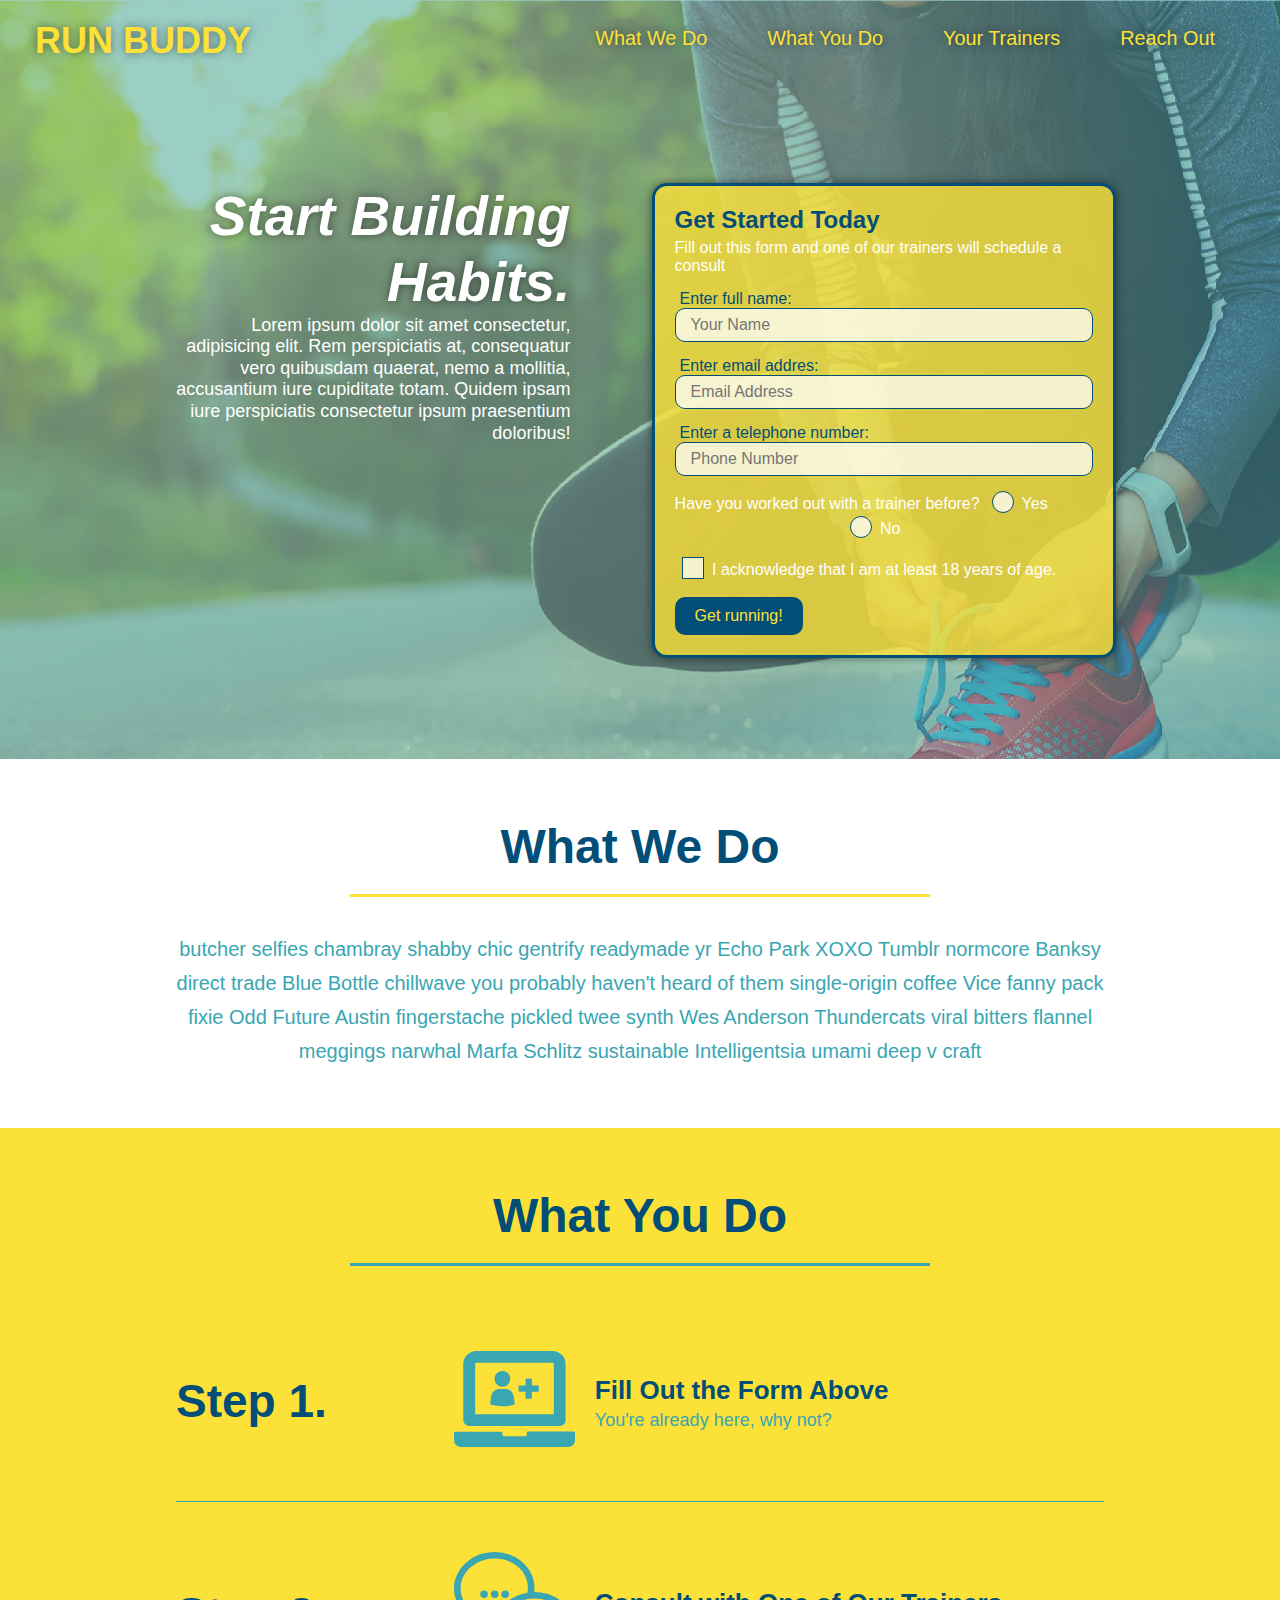
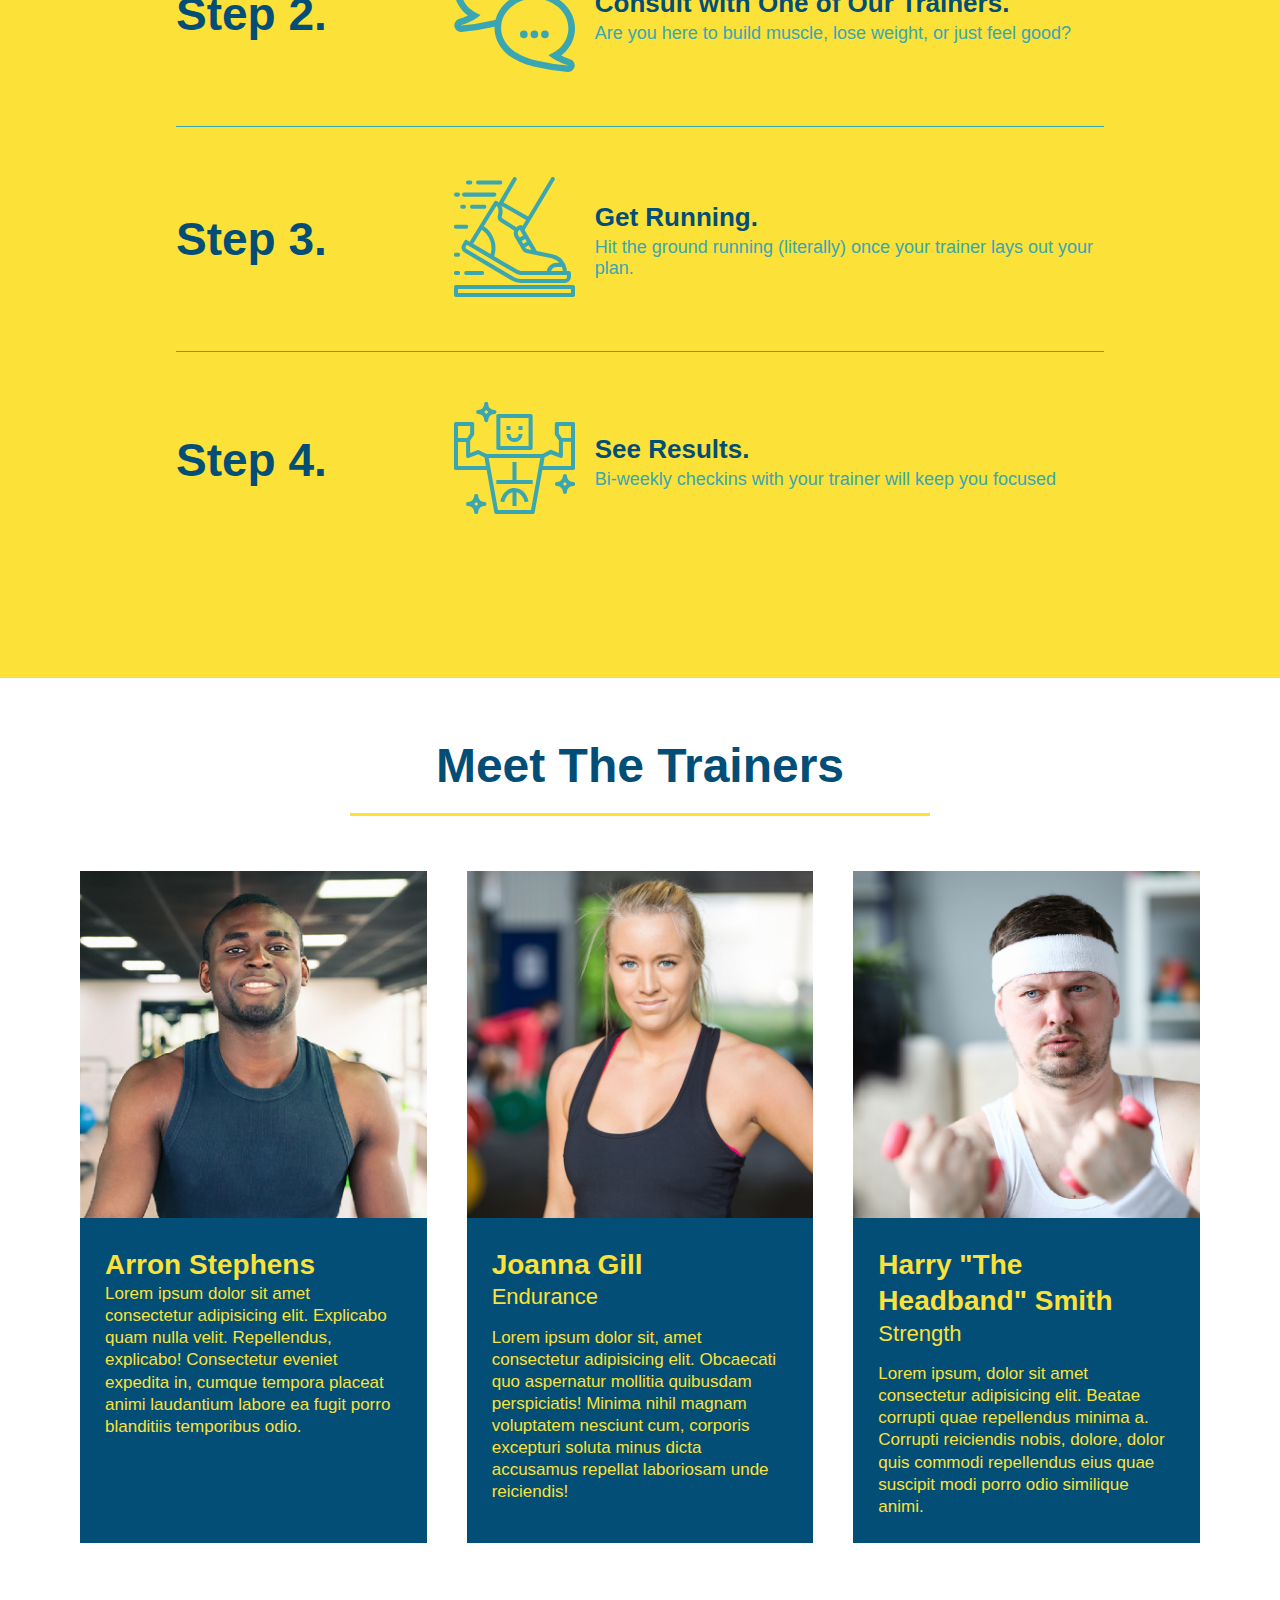
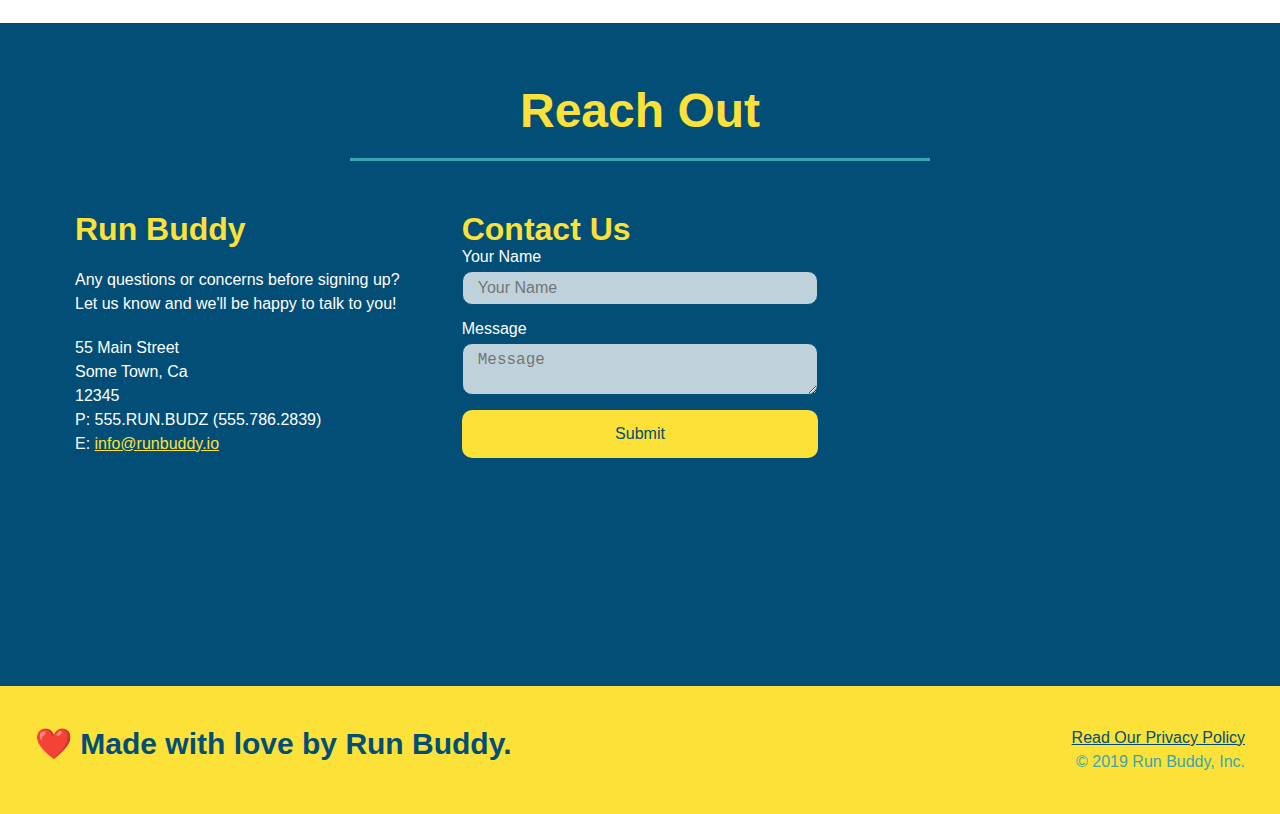
<file: index.html>
<!DOCTYPE html>
<html lang="en">
    <head>
        <meta charset="UTF-8" />
        <title>Run Buddy Webpage</title>
        <link rel="stylesheet" href="./assets/css/style.css" />
        <meta name="viewport" content="width=device-width, initial-scale=1.0" />
</head>

<body>
    <!---  navigation  -->        
 <header>
    <h1>
        <a href="/">
         RUN BUDDY
        </a>
    </h1>
    <nav>
        <!--  unordered list element  -->
      <ul>
        <!--  list item element  -->
      <li>
        <!--  Anchor element  -->
            <a href="#what-we-do">What We Do</a>
      </li>
      <li>
            <a href="#what-you-do">What You Do</a>
      </li>
      <li>
            <a href="#your-trainers">Your Trainers</a>
      </li>
      <li>
            <a href="#reach-out">Reach Out</a>
      </li>
      </ul>
    </nav>
    </header>

    <!--  hero/jumbotron  -->
    <section class="hero">
        <div class="hero-cta">
            <h2>Start Building Habits.</h2>
            <p>
                Lorem ipsum dolor sit amet consectetur, adipisicing elit. 
                Rem perspiciatis at, consequatur vero quibusdam quaerat, nemo a mollitia, accusantium iure cupiditate totam. 
                Quidem ipsam iure perspiciatis consectetur ipsum praesentium doloribus!
            </p>
        </div>
        
    <div class="hero-form">
        <h3>Get Started Today</h3>
        <p>Fill out this form and one of our trainers will schedule a consult</p>
    <!--  Add form element  -->
      <form>
        <label for="name">Enter full name:</label>
        <input type="text" placeholder="Your Name" name="name" id="name" class="form-input" />
        <label for="email">Enter email addres:</label>
        <input type="email" placeholder="Email Address" name="email" id="email" class="form-input" />
        <label for="phone">Enter a telephone number:</label>
        <input type="tel" placeholder="Phone Number" name="phone" id="phone" class="form-input" />
        <p>
            Have you worked out with a trainer before?
            <span class="radio-wrapper">
                <input type="radio" name="trainer-confirm" id="trainer-yes" />
                <label for="trainer-yes">Yes</label>
            </span>
            <span class="radio-wrapper">
                <input class="radio" name="trainer-confirm" id="trainer-no" />
                <label for="trainer-no">No</label>
            </span>
        </p>
        <p>
            <span class="checkbox-wrapper">
                <input type="checkbox" name="age-confirm" id="checkbox" />
                <label for="checkbox">I acknowledge that I am at least 18 years of age.</label>
            </span>
        </p>
        <button type="submit">
            Get running!
        </button>
    </form>
  </div>
</section>

<!--  "what we do" section  -->
<section id="what-we-do" class="intro">
    <div class="flex-row">
        <h2 class="section-title primary-border">What We Do</h2> 
    </div>
    <div class="flex-row">
        <p>
            butcher selfies chambray shabby chic gentrify readymade yr Echo Park XOXO Tumblr normcore Banksy direct trade Blue
            Bottle chillwave you probably haven't heard of them single-origin coffee Vice fanny pack fixie Odd Future Austin
            fingerstache pickled twee synth Wes Anderson Thundercats viral bitters flannel meggings narwhal Marfa Schlitz
            sustainable Intelligentsia umami deep v craft
        </p>
    </div>
</section>

<!--   "what you do" section   -->
<section id="what-you-do" class="steps">
    <div class="flex-row">
    <h2 class="section-title secondary-border">What You Do</h2>
    </div>
    <div class="step">
        <h3>Step 1.</h3>
        <div class="step-info">
            <div class="step-img">
                <img src="./assets/images/step-1.svg" alt="" />
                </div>
                <div class="step-text">
                    <h4>Fill Out the Form Above</h4>
                    <p>You're already here, why not?</p>
            </div>
        </div>
    </div>

    <div class="step">
        <h3>Step 2.</h3>
            <div class="step-info">
                <div class="step-img">
                    <img src="./assets/images/step-2.svg" alt="" />
                </div>
                <div class="step-text">
                    <h4>Consult with One of Our Trainers.</h4>
                    <p>Are you here to build muscle, lose weight, or just feel good?</p>
            </div>
        </div>
    </div>

    <div class="step">
        <h3>Step 3.</h3>
            <div class="step-info">
                <div class="step-img">
                    <img src="./assets/images/step-3.svg" alt="" />
                </div>
                <div class="step-text">
                    <h4>Get Running.</h4>
                    <p>Hit the ground running (literally) once your trainer lays out your plan.</p>
            </div>
        </div>
    </div>

    <div class="step">
        <h3>Step 4.</h3>
            <div class="step-info">
                <div class="step-img">
                    <img src="./assets/images/step-4.svg" alt="" />
                </div>
                <div class="step-text">
                    <h4>See Results.</h4>
                    <p>Bi-weekly checkins with your trainer will keep you focused</p>
            </div>
        </div>
    </div>
</section>


<!--  "meet the trainers" section  -->
<section id="your-trainers">
    <div class="flex-row">
    <h2 class="section-title primary-border">
        Meet The Trainers
    </h2>
    </div>
    <div class="trainers">
    <!--   first trainer bio   -->
      <article class="trainer">
        <img src="./assets/images/trainer-1.jpg" alt="Arron Stephens in his workout clothes, ready to pump iron" />
         <div class="trainer-bio">
            <h3 class="trainer-name"> Arron Stephens </h3>
            <h4 class="trainer-role" Speed / Strength</h4>
            <p>
                Lorem ipsum dolor sit amet consectetur adipisicing elit. 
                Explicabo quam nulla velit. 
                Repellendus, explicabo! Consectetur eveniet expedita in, 
                cumque tempora placeat animi laudantium labore ea fugit porro blanditiis temporibus odio.
            </p>
         </div>
      </article>
    <!--    second trainer bio     -->
      <article class="trainer">
        <img src="./assets/images/trainer-2.jpg" alt="Joanna Gill cooling off after a workout">
         <div class="trainer-bio">
              <h3 class="trainer-name"> Joanna Gill </h3>
              <h4 class="trainer-role"> Endurance </h4>
              <p>
                  Lorem ipsum dolor sit, amet consectetur adipisicing elit. 
                  Obcaecati quo aspernatur mollitia quibusdam perspiciatis! 
                  Minima nihil magnam voluptatem nesciunt cum, corporis excepturi soluta minus 
                  dicta accusamus repellat laboriosam unde reiciendis!
              </p>
         </div>
      </article>
    <!--    third trainer bio    -->
      <article class="trainer">
          <img src="./assets/images/trainer-3.jpg" alt="Harry Smith wearing a headband and lifting comically small pink weights">
          <div class="trainer-bio">
              <h3 class="trainer-name"> Harry "The Headband" Smith </h3>
              <h4 class="trainer-role"> Strength</h4>
              <p>
                  Lorem ipsum, dolor sit amet consectetur adipisicing elit. Beatae corrupti quae repellendus minima a. 
                  Corrupti reiciendis nobis, dolore, dolor quis commodi repellendus eius quae suscipit modi porro odio similique animi.
              </p>
          </div>
      </article>
    </div>
</section>

<!--  "reach out"  section-->
<section id="reach-out" class="contact">
    <!-- WRAP EVERY H2 WITH A CLASS OF "SECTION-TITLE" IN THIS DIV -->
    <div class="flex-row">
    <h2 class="section-title secondary-border">Reach Out</h2> </div>
    
        <div class="contact-info">
        <div>
        <h3> Run Buddy </h3>
        <p>
            Any questions or concerns before signing up?
            <br />
            Let us know and we'll be happy to talk to you!
        </p>
        <address>
            55 Main Street <br />
            Some Town, Ca <br />
            12345 <br />
            P: 555.RUN.BUDZ (555.786.2839) <br />
            E: <a href="mailto:info@runbuddy.io"> info@runbuddy.io </a>
        </address>
        </div> 
        <div class="contact-form">
            <h3>Contact Us</h3>
                <form>
                    <label for="contact-name"> Your Name </label>
                    <input type="text" id="contact-name" placeholder="Your Name" />
    
                    <label for="contact-message"> Message </label>
                    <textarea id="contact-message" placeholder="Message"></textarea>
                    <button type="submit"> Submit </button>
                </form>
            </div>
            <iframe 
                src="https://www.google.com/maps/embed?pb=!1m18!1m12!1m3!1d3477.670872682287!2d-98.55917728458834!3d29.350639982140056!2m3!1f0!2f0!3f0!3m2!1i1024!2i768!4f13.1!3m3!1m2!1s0x865c59ecbf80c6ef%3A0xd1bd7ecb65d64335!2s3043%20Golden%20Ave%2C%20San%20Antonio%2C%20TX%2078211!5e0!3m2!1sen!2sus!4v1635865434639!5m2!1sen!2sus" 
                style="border:0;" 
                allowfullscreen="" 
                loading="lazy">
            </iframe>
            </div>
    </div>
  </div>

</section>

<!--  footer  -->
<footer>
    <h2>❤️ Made with love by Run Buddy.</h2>
    <div>
        <a href="./privacy-policy.html">Read Our Privacy Policy</a><br />
        &copy; 2019 Run Buddy, Inc.
    </div>
  </footer>
</body>

</html>
</file>
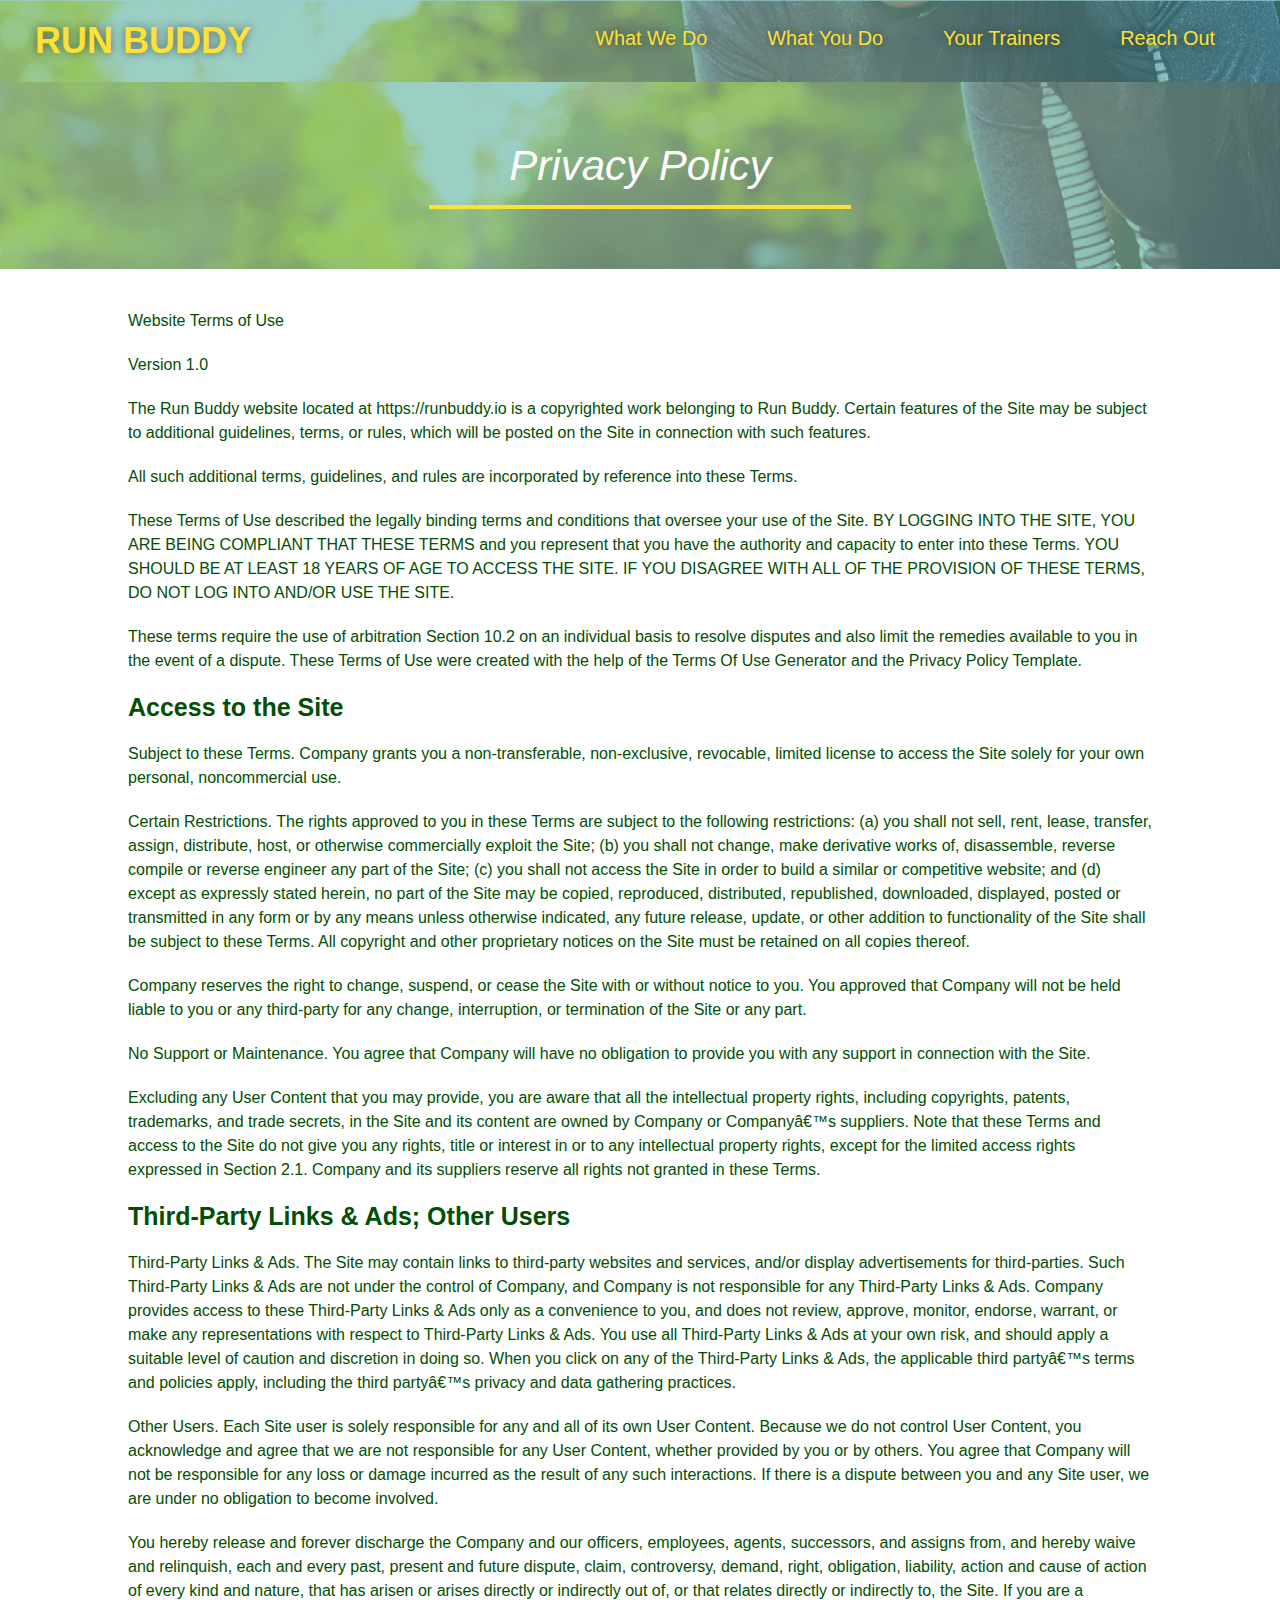
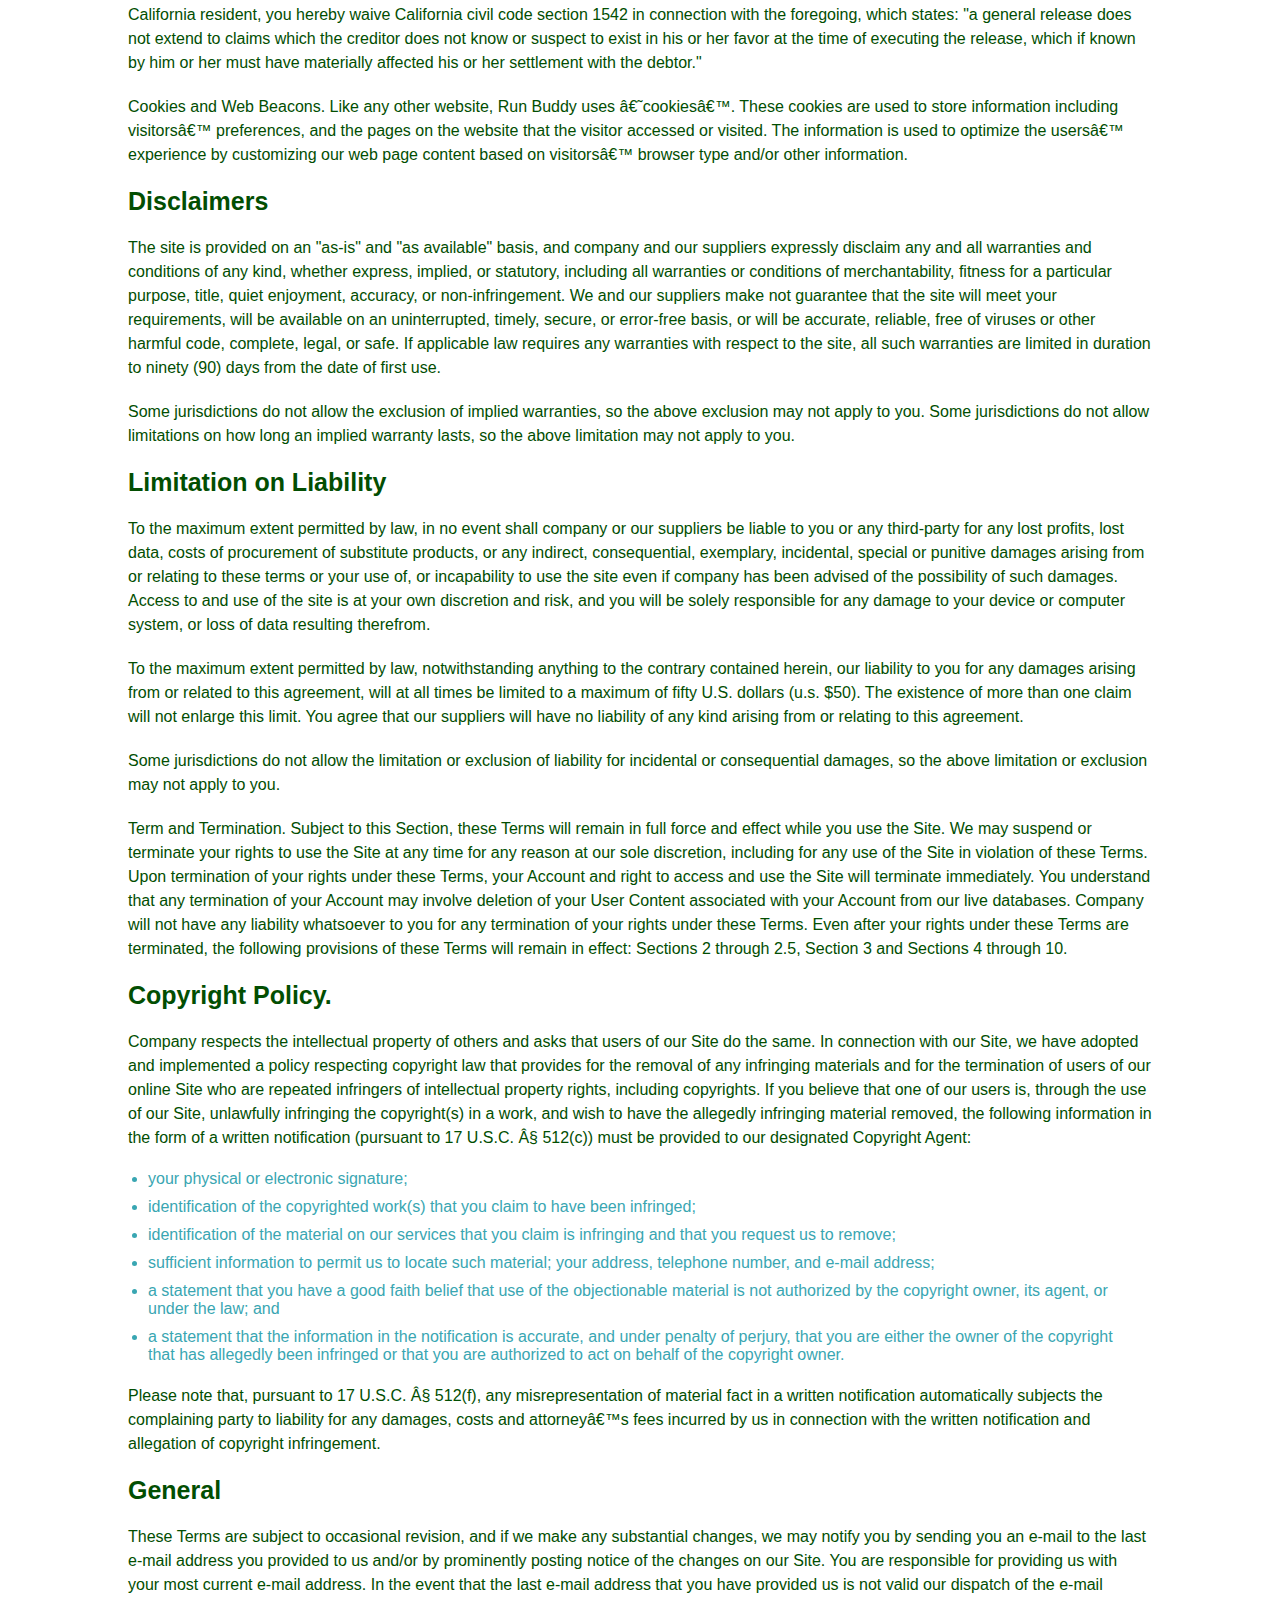
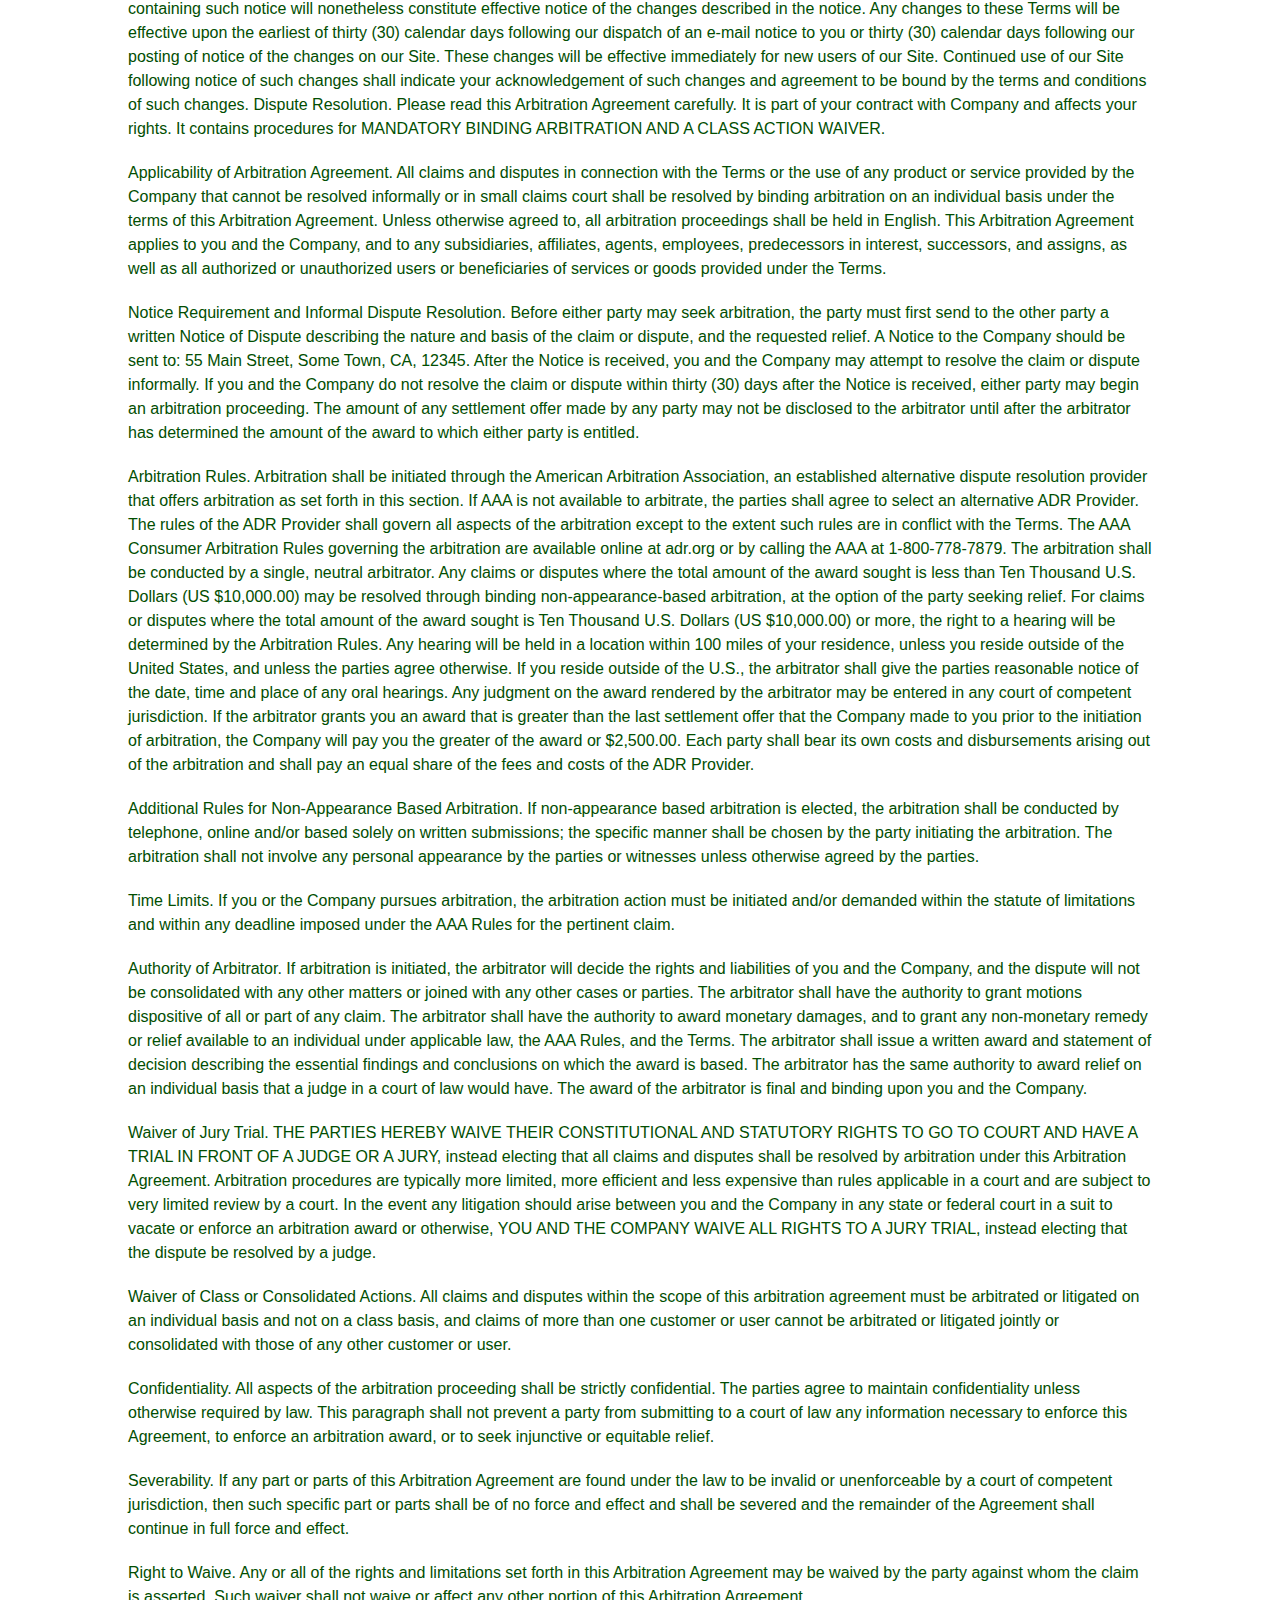
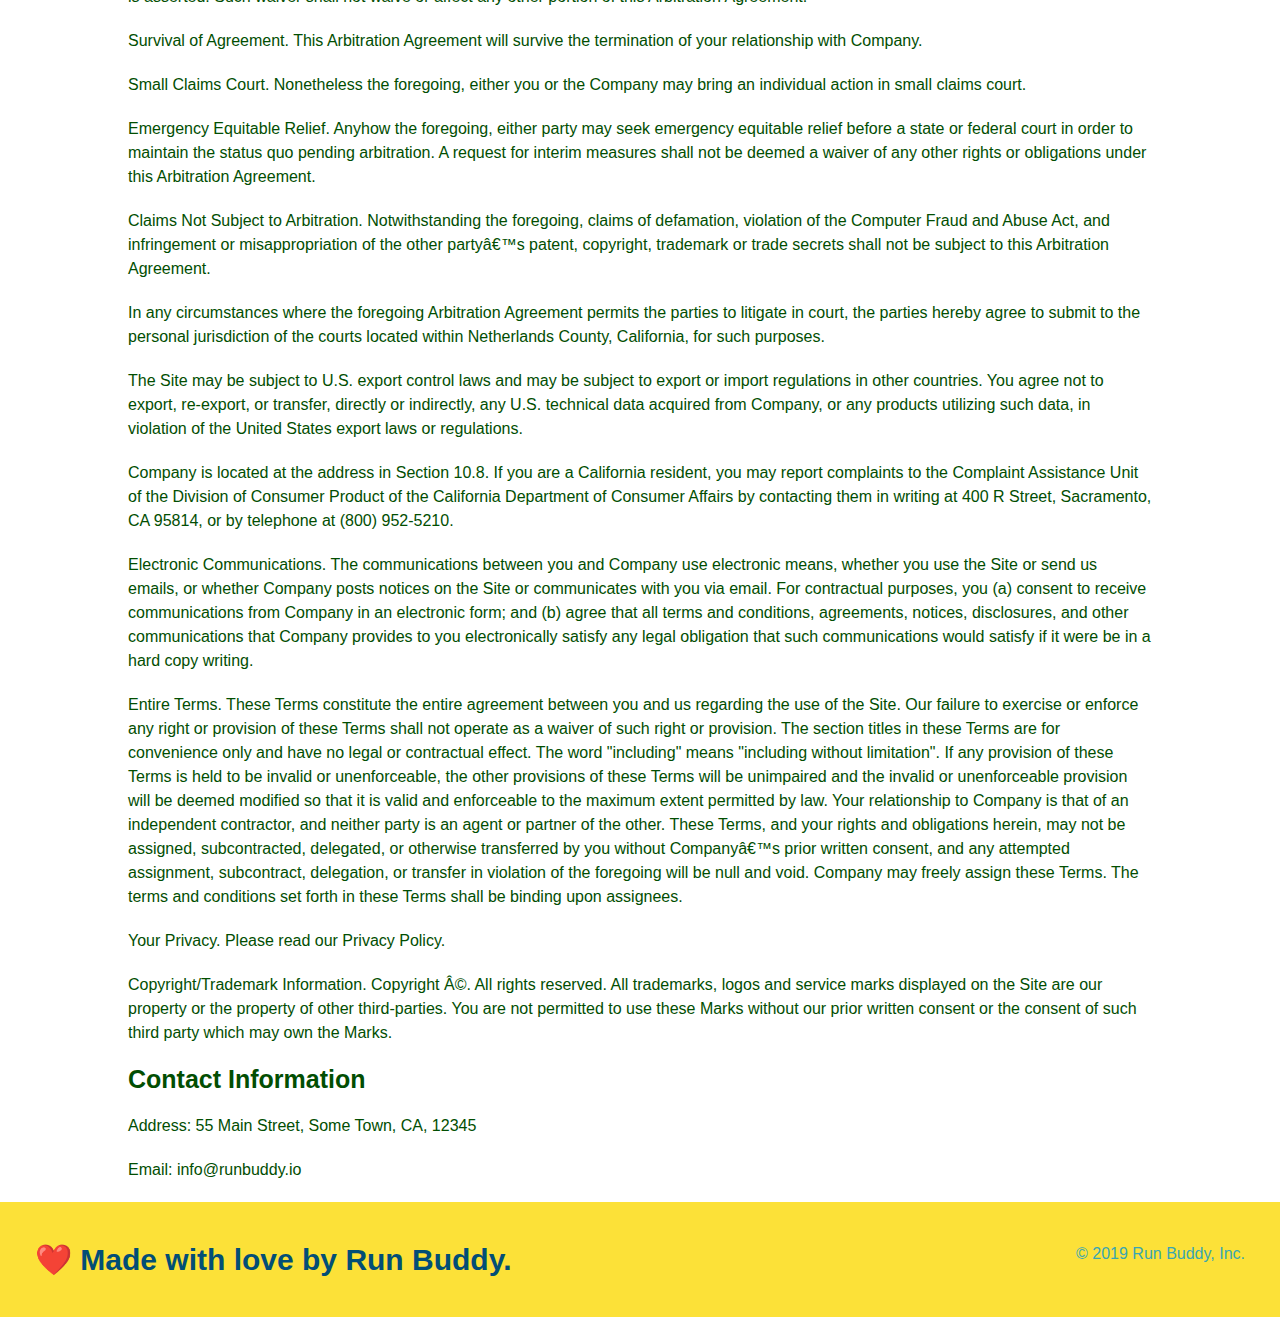
<file: privacy-policy.html>
<!DOCTYPE html>
<html lang="en">
    <head>
        <meta charset="UTF-8" />
        <title> Privacy Policy - Run Buddy </title>
        <link rel="stylesheet" href="./assets/css/style.css" />
        <link rel="stylesheet" href="./assets/css/secondary-styles.css" />
        <meta name="viewport" content="width=device-width, initial-scale=1.0" />
    </head>
    <body>
        <!-- navigation -->
        <header>
            <h1>
                <a href="/">
                 RUN BUDDY
                </a>
            </h1>
            <nav>
                <!--  unordered list element  -->
              <ul>
                <!--  list item element  -->
              <li>
                <!--  Anchor element  -->
                    <a href="./index.html#what-we-do">What We Do</a>
              </li>
              <li>
                    <a href="./index.html#what-you-do">What You Do</a>
              </li>
              <li>
                    <a href="./index.html#your-trainers">Your Trainers</a>
              </li>
              <li>
                    <a href="#reach-out">Reach Out</a>
              </li>
              </ul>
            </nav>
        </header>
        
        <section class="hero">
            <h2 class="page-title">
                Privacy Policy
            </h2>
        </section>
        <article class="secondary-content">
            <p>
                Website Terms of Use
              </p>
        
              <p>
                Version 1.0
              </p>
        
              <p>
                The Run Buddy website located at https://runbuddy.io is a copyrighted work belonging to Run Buddy. Certain
                features of the Site may be subject to additional guidelines, terms, or rules, which will be posted on the Site
                in connection with such features.
              </p>
        
              <p>
                All such additional terms, guidelines, and rules are incorporated by reference into these Terms.
              </p>
        
              <p>
                These Terms of Use described the legally binding terms and conditions that oversee your use of the Site. BY
                LOGGING INTO THE SITE, YOU ARE BEING COMPLIANT THAT THESE TERMS and you represent that you have the authority
                and capacity to enter into these Terms. YOU SHOULD BE AT LEAST 18 YEARS OF AGE TO ACCESS THE SITE. IF YOU
                DISAGREE WITH ALL OF THE PROVISION OF THESE TERMS, DO NOT LOG INTO AND/OR USE THE SITE.
              </p>
        
              <p>
                These terms require the use of arbitration Section 10.2 on an individual basis to resolve disputes and also
                limit the remedies available to you in the event of a dispute. These Terms of Use were created with the help of
                the Terms Of Use Generator and the Privacy Policy Template.
              </p>
        
              <h3>
                Access to the Site
              </h3>
        
              <p>
                Subject to these Terms. Company grants you a non-transferable, non-exclusive, revocable, limited license to
                access the Site solely for your own personal, noncommercial use.
              </p>
        
              <p>
                Certain Restrictions. The rights approved to you in these Terms are subject to the following restrictions: (a)
                you shall not sell, rent, lease, transfer, assign, distribute, host, or otherwise commercially exploit the Site;
                (b) you shall not change, make derivative works of, disassemble, reverse compile or reverse engineer any part of
                the Site; (c) you shall not access the Site in order to build a similar or competitive website; and (d) except
                as expressly stated herein, no part of the Site may be copied, reproduced, distributed, republished, downloaded,
                displayed, posted or transmitted in any form or by any means unless otherwise indicated, any future release,
                update, or other addition to functionality of the Site shall be subject to these Terms. All copyright and other
                proprietary notices on the Site must be retained on all copies thereof.
              </p>
        
              <p>
                Company reserves the right to change, suspend, or cease the Site with or without notice to you. You approved
                that Company will not be held liable to you or any third-party for any change, interruption, or termination of
                the Site or any part.
              </p>
        
              <p>
                No Support or Maintenance. You agree that Company will have no obligation to provide you with any support in
                connection with the Site.
              </p>
        
              <p>
                Excluding any User Content that you may provide, you are aware that all the intellectual property rights,
                including copyrights, patents, trademarks, and trade secrets, in the Site and its content are owned by Company
                or Companyâ€™s suppliers. Note that these Terms and access to the Site do not give you any rights, title or
                interest in or to any intellectual property rights, except for the limited access rights expressed in Section
                2.1. Company and its suppliers reserve all rights not granted in these Terms.
              </p>
        
              <h3>
                Third-Party Links & Ads; Other Users
              </h3>
        
              <p>
                Third-Party Links & Ads. The Site may contain links to third-party websites and services, and/or display
                advertisements for third-parties. Such Third-Party Links & Ads are not under the control of Company, and Company
                is not responsible for any Third-Party Links & Ads. Company provides access to these Third-Party Links & Ads
                only as a convenience to you, and does not review, approve, monitor, endorse, warrant, or make any
                representations with respect to Third-Party Links & Ads. You use all Third-Party Links & Ads at your own risk,
                and should apply a suitable level of caution and discretion in doing so. When you click on any of the
                Third-Party Links & Ads, the applicable third partyâ€™s terms and policies apply, including the third partyâ€™s
                privacy and data gathering practices.
              </p>
        
              <p>
                Other Users. Each Site user is solely responsible for any and all of its own User Content. Because we do not
                control User Content, you acknowledge and agree that we are not responsible for any User Content, whether
                provided by you or by others. You agree that Company will not be responsible for any loss or damage incurred as
                the result of any such interactions. If there is a dispute between you and any Site user, we are under no
                obligation to become involved.
              </p>
        
              <p>
                You hereby release and forever discharge the Company and our officers, employees, agents, successors, and
                assigns from, and hereby waive and relinquish, each and every past, present and future dispute, claim,
                controversy, demand, right, obligation, liability, action and cause of action of every kind and nature, that has
                arisen or arises directly or indirectly out of, or that relates directly or indirectly to, the Site. If you are
                a California resident, you hereby waive California civil code section 1542 in connection with the foregoing,
                which states: "a general release does not extend to claims which the creditor does not know or suspect to exist
                in his or her favor at the time of executing the release, which if known by him or her must have materially
                affected his or her settlement with the debtor."
              </p>
        
              <p>
                Cookies and Web Beacons. Like any other website, Run Buddy uses â€˜cookiesâ€™. These cookies are used to store
                information including visitorsâ€™ preferences, and the pages on the website that the visitor accessed or visited.
                The information is used to optimize the usersâ€™ experience by customizing our web page content based on visitorsâ€™
                browser type and/or other information.
              </p>
        
              <h3>
                Disclaimers
              </h3>
        
              <p>
                The site is provided on an "as-is" and "as available" basis, and company and our suppliers expressly disclaim
                any and all warranties and conditions of any kind, whether express, implied, or statutory, including all
                warranties or conditions of merchantability, fitness for a particular purpose, title, quiet enjoyment, accuracy,
                or non-infringement. We and our suppliers make not guarantee that the site will meet your requirements, will be
                available on an uninterrupted, timely, secure, or error-free basis, or will be accurate, reliable, free of
                viruses or other harmful code, complete, legal, or safe. If applicable law requires any warranties with respect
                to the site, all such warranties are limited in duration to ninety (90) days from the date of first use.
              </p>
        
              <p>
                Some jurisdictions do not allow the exclusion of implied warranties, so the above exclusion may not apply to
                you. Some jurisdictions do not allow limitations on how long an implied warranty lasts, so the above limitation
                may not apply to you.
              </p>
        
              <h3>
                Limitation on Liability
              </h3>
        
              <p>
                To the maximum extent permitted by law, in no event shall company or our suppliers be liable to you or any
                third-party for any lost profits, lost data, costs of procurement of substitute products, or any indirect,
                consequential, exemplary, incidental, special or punitive damages arising from or relating to these terms or
                your use of, or incapability to use the site even if company has been advised of the possibility of such
                damages. Access to and use of the site is at your own discretion and risk, and you will be solely responsible
                for any damage to your device or computer system, or loss of data resulting therefrom.
              </p>
        
              <p>
                To the maximum extent permitted by law, notwithstanding anything to the contrary contained herein, our liability
                to you for any damages arising from or related to this agreement, will at all times be limited to a maximum of
                fifty U.S. dollars (u.s. $50). The existence of more than one claim will not enlarge this limit. You agree that
                our suppliers will have no liability of any kind arising from or relating to this agreement.
              </p>
        
              <p>
                Some jurisdictions do not allow the limitation or exclusion of liability for incidental or consequential
                damages, so the above limitation or exclusion may not apply to you.
              </p>
        
              <p>
                Term and Termination. Subject to this Section, these Terms will remain in full force and effect while you use
                the Site. We may suspend or terminate your rights to use the Site at any time for any reason at our sole
                discretion, including for any use of the Site in violation of these Terms. Upon termination of your rights under
                these Terms, your Account and right to access and use the Site will terminate immediately. You understand that
                any termination of your Account may involve deletion of your User Content associated with your Account from our
                live databases. Company will not have any liability whatsoever to you for any termination of your rights under
                these Terms. Even after your rights under these Terms are terminated, the following provisions of these Terms
                will remain in effect: Sections 2 through 2.5, Section 3 and Sections 4 through 10.
              </p>
        
              <h3>
                Copyright Policy.
              </h3>
        
              <p>
                Company respects the intellectual property of others and asks that users of our Site do the same. In connection
                with our Site, we have adopted and implemented a policy respecting copyright law that provides for the removal
                of any infringing materials and for the termination of users of our online Site who are repeated infringers of
                intellectual property rights, including copyrights. If you believe that one of our users is, through the use of
                our Site, unlawfully infringing the copyright(s) in a work, and wish to have the allegedly infringing material
                removed, the following information in the form of a written notification (pursuant to 17 U.S.C. Â§ 512(c)) must
                be provided to our designated Copyright Agent:
              </p>
        
              <ul>
                <li>
                  your physical or electronic signature;
                </li>
                <li>
                  identification of the copyrighted work(s) that you claim to have been infringed;
                </li>
                <li>
                  identification of the material on our services that you claim is infringing and that you request us to remove;
                </li>
                <li>
                  sufficient information to permit us to locate such material; your address, telephone number, and e-mail
                  address;
                </li>
                <li>
                  a statement that you have a good faith belief that use of the objectionable material is not authorized by the
                  copyright owner, its agent, or under the law; and
                </li>
                <li>
                  a statement that the information in the notification is accurate, and under penalty of perjury, that you are
                  either the owner of the copyright that has allegedly been infringed or that you are authorized to act on
                  behalf of the copyright owner.
                </li>
              </ul>
        
              <p>
                Please note that, pursuant to 17 U.S.C. Â§ 512(f), any misrepresentation of material fact in a written
                notification automatically subjects the complaining party to liability for any damages, costs and attorneyâ€™s
                fees incurred by us in connection with the written notification and allegation of copyright infringement.
              </p>
        
              <h3>
                General
              </h3>
        
              <p>
                These Terms are subject to occasional revision, and if we make any substantial changes, we may notify you by
                sending you an e-mail to the last e-mail address you provided to us and/or by prominently posting notice of the
                changes on our Site. You are responsible for providing us with your most current e-mail address. In the event
                that the last e-mail address that you have provided us is not valid our dispatch of the e-mail containing such
                notice will nonetheless constitute effective notice of the changes described in the notice. Any changes to these
                Terms will be effective upon the earliest of thirty (30) calendar days following our dispatch of an e-mail
                notice to you or thirty (30) calendar days following our posting of notice of the changes on our Site. These
                changes will be effective immediately for new users of our Site. Continued use of our Site following notice of
                such changes shall indicate your acknowledgement of such changes and agreement to be bound by the terms and
                conditions of such changes. Dispute Resolution. Please read this Arbitration Agreement carefully. It is part of
                your contract with Company and affects your rights. It contains procedures for MANDATORY BINDING ARBITRATION AND
                A CLASS ACTION WAIVER.
              </p>
        
              <p>
                Applicability of Arbitration Agreement. All claims and disputes in connection with the Terms or the use of any
                product or service provided by the Company that cannot be resolved informally or in small claims court shall be
                resolved by binding arbitration on an individual basis under the terms of this Arbitration Agreement. Unless
                otherwise agreed to, all arbitration proceedings shall be held in English. This Arbitration Agreement applies to
                you and the Company, and to any subsidiaries, affiliates, agents, employees, predecessors in interest,
                successors, and assigns, as well as all authorized or unauthorized users or beneficiaries of services or goods
                provided under the Terms.
              </p>
        
              <p>
                Notice Requirement and Informal Dispute Resolution. Before either party may seek arbitration, the party must
                first send to the other party a written Notice of Dispute describing the nature and basis of the claim or
                dispute, and the requested relief. A Notice to the Company should be sent to: 55 Main Street, Some Town, CA,
                12345. After the Notice is received, you and the Company may attempt to resolve the claim or dispute informally.
                If you and the Company do not resolve the claim or dispute within thirty (30) days after the Notice is received,
                either party may begin an arbitration proceeding. The amount of any settlement offer made by any party may not
                be disclosed to the arbitrator until after the arbitrator has determined the amount of the award to which either
                party is entitled.
              </p>
        
              <p>
                Arbitration Rules. Arbitration shall be initiated through the American Arbitration Association, an established
                alternative dispute resolution provider that offers arbitration as set forth in this section. If AAA is not
                available to arbitrate, the parties shall agree to select an alternative ADR Provider. The rules of the ADR
                Provider shall govern all aspects of the arbitration except to the extent such rules are in conflict with the
                Terms. The AAA Consumer Arbitration Rules governing the arbitration are available online at adr.org or by
                calling the AAA at 1-800-778-7879. The arbitration shall be conducted by a single, neutral arbitrator. Any
                claims or disputes where the total amount of the award sought is less than Ten Thousand U.S. Dollars (US
                $10,000.00) may be resolved through binding non-appearance-based arbitration, at the option of the party seeking
                relief. For claims or disputes where the total amount of the award sought is Ten Thousand U.S. Dollars (US
                $10,000.00) or more, the right to a hearing will be determined by the Arbitration Rules. Any hearing will be
                held in a location within 100 miles of your residence, unless you reside outside of the United States, and
                unless the parties agree otherwise. If you reside outside of the U.S., the arbitrator shall give the parties
                reasonable notice of the date, time and place of any oral hearings. Any judgment on the award rendered by the
                arbitrator may be entered in any court of competent jurisdiction. If the arbitrator grants you an award that is
                greater than the last settlement offer that the Company made to you prior to the initiation of arbitration, the
                Company will pay you the greater of the award or $2,500.00. Each party shall bear its own costs and
                disbursements arising out of the arbitration and shall pay an equal share of the fees and costs of the ADR
                Provider.
              </p>
        
              <p>
                Additional Rules for Non-Appearance Based Arbitration. If non-appearance based arbitration is elected, the
                arbitration shall be conducted by telephone, online and/or based solely on written submissions; the specific
                manner shall be chosen by the party initiating the arbitration. The arbitration shall not involve any personal
                appearance by the parties or witnesses unless otherwise agreed by the parties.
              </p>
        
              <p>
                Time Limits. If you or the Company pursues arbitration, the arbitration action must be initiated and/or demanded
                within the statute of limitations and within any deadline imposed under the AAA Rules for the pertinent claim.
              </p>
        
              <p>
                Authority of Arbitrator. If arbitration is initiated, the arbitrator will decide the rights and liabilities of
                you and the Company, and the dispute will not be consolidated with any other matters or joined with any other
                cases or parties. The arbitrator shall have the authority to grant motions dispositive of all or part of any
                claim. The arbitrator shall have the authority to award monetary damages, and to grant any non-monetary remedy
                or relief available to an individual under applicable law, the AAA Rules, and the Terms. The arbitrator shall
                issue a written award and statement of decision describing the essential findings and conclusions on which the
                award is based. The arbitrator has the same authority to award relief on an individual basis that a judge in a
                court of law would have. The award of the arbitrator is final and binding upon you and the Company.
              </p>
        
              <p>
                Waiver of Jury Trial. THE PARTIES HEREBY WAIVE THEIR CONSTITUTIONAL AND STATUTORY RIGHTS TO GO TO COURT AND HAVE
                A TRIAL IN FRONT OF A JUDGE OR A JURY, instead electing that all claims and disputes shall be resolved by
                arbitration under this Arbitration Agreement. Arbitration procedures are typically more limited, more efficient
                and less expensive than rules applicable in a court and are subject to very limited review by a court. In the
                event any litigation should arise between you and the Company in any state or federal court in a suit to vacate
                or enforce an arbitration award or otherwise, YOU AND THE COMPANY WAIVE ALL RIGHTS TO A JURY TRIAL, instead
                electing that the dispute be resolved by a judge.
              </p>
        
              <p>
                Waiver of Class or Consolidated Actions. All claims and disputes within the scope of this arbitration agreement
                must be arbitrated or litigated on an individual basis and not on a class basis, and claims of more than one
                customer or user cannot be arbitrated or litigated jointly or consolidated with those of any other customer or
                user.
              </p>
        
              <p>
                Confidentiality. All aspects of the arbitration proceeding shall be strictly confidential. The parties agree to
                maintain confidentiality unless otherwise required by law. This paragraph shall not prevent a party from
                submitting to a court of law any information necessary to enforce this Agreement, to enforce an arbitration
                award, or to seek injunctive or equitable relief.
              </p>
        
              <p>
                Severability. If any part or parts of this Arbitration Agreement are found under the law to be invalid or
                unenforceable by a court of competent jurisdiction, then such specific part or parts shall be of no force and
                effect and shall be severed and the remainder of the Agreement shall continue in full force and effect.
              </p>
        
              <p>
                Right to Waive. Any or all of the rights and limitations set forth in this Arbitration Agreement may be waived
                by the party against whom the claim is asserted. Such waiver shall not waive or affect any other portion of this
                Arbitration Agreement.
              </p>
        
              <p>
                Survival of Agreement. This Arbitration Agreement will survive the termination of your relationship with
                Company.
              </p>
        
              <p>
                Small Claims Court. Nonetheless the foregoing, either you or the Company may bring an individual action in small
                claims court.
              </p>
        
              <p>
                Emergency Equitable Relief. Anyhow the foregoing, either party may seek emergency equitable relief before a
                state or federal court in order to maintain the status quo pending arbitration. A request for interim measures
                shall not be deemed a waiver of any other rights or obligations under this Arbitration Agreement.
              </p>
        
              <p>
                Claims Not Subject to Arbitration. Notwithstanding the foregoing, claims of defamation, violation of the
                Computer Fraud and Abuse Act, and infringement or misappropriation of the other partyâ€™s patent, copyright,
                trademark or trade secrets shall not be subject to this Arbitration Agreement.
              </p>
        
              <p>
                In any circumstances where the foregoing Arbitration Agreement permits the parties to litigate in court, the
                parties hereby agree to submit to the personal jurisdiction of the courts located within Netherlands County,
                California, for such purposes.
              </p>
        
              <p>
                The Site may be subject to U.S. export control laws and may be subject to export or import regulations in other
                countries. You agree not to export, re-export, or transfer, directly or indirectly, any U.S. technical data
                acquired from Company, or any products utilizing such data, in violation of the United States export laws or
                regulations.
              </p>
        
              <p>
                Company is located at the address in Section 10.8. If you are a California resident, you may report complaints
                to the Complaint Assistance Unit of the Division of Consumer Product of the California Department of Consumer
                Affairs by contacting them in writing at 400 R Street, Sacramento, CA 95814, or by telephone at (800) 952-5210.
              </p>
        
              <p>
                Electronic Communications. The communications between you and Company use electronic means, whether you use the
                Site or send us emails, or whether Company posts notices on the Site or communicates with you via email. For
                contractual purposes, you (a) consent to receive communications from Company in an electronic form; and (b)
                agree that all terms and conditions, agreements, notices, disclosures, and other communications that Company
                provides to you electronically satisfy any legal obligation that such communications would satisfy if it were be
                in a hard copy writing.
              </p>
        
              <p>
                Entire Terms. These Terms constitute the entire agreement between you and us regarding the use of the Site. Our
                failure to exercise or enforce any right or provision of these Terms shall not operate as a waiver of such right
                or provision. The section titles in these Terms are for convenience only and have no legal or contractual
                effect. The word "including" means "including without limitation". If any provision of these Terms is held to be
                invalid or unenforceable, the other provisions of these Terms will be unimpaired and the invalid or
                unenforceable provision will be deemed modified so that it is valid and enforceable to the maximum extent
                permitted by law. Your relationship to Company is that of an independent contractor, and neither party is an
                agent or partner of the other. These Terms, and your rights and obligations herein, may not be assigned,
                subcontracted, delegated, or otherwise transferred by you without Companyâ€™s prior written consent, and any
                attempted assignment, subcontract, delegation, or transfer in violation of the foregoing will be null and void.
                Company may freely assign these Terms. The terms and conditions set forth in these Terms shall be binding upon
                assignees.
              </p>
        
              <p>
                Your Privacy. Please read our Privacy Policy.
              </p>
        
              <p>
                Copyright/Trademark Information. Copyright Â©. All rights reserved. All trademarks, logos and service marks
                displayed on the Site are our property or the property of other third-parties. You are not permitted to use
                these Marks without our prior written consent or the consent of such third party which may own the Marks.
              </p>
        
              <h3>
                Contact Information
              </h3>
        
              <p>
                Address: 55 Main Street, Some Town, CA, 12345
              </p>
        
              <p>
                Email: info@runbuddy.io
              </p>
        </article>
    <!--  footer  -->
        <footer>
            <h2>❤️ Made with love by Run Buddy.</h2>
        <div>
            &copy; 2019 Run Buddy, Inc.
        </div>
        </footer>
    </body>
</html>
</file>
<file: assets/css/style.css>
* {
    margin: 0;
    padding: 0;
    box-sizing: border-box;
}
:root {
    --primary-color: #fce138;
    --secondary-color: #024e76;
    --tertiary-color: #39a6b2;
}


body { 
    color: #39a6b2;
    font-family: Helvetica, Arial, sans-serif;
}

/* HEADER / NAV STYLES */
header {
    padding: 20px 35px;
    background-color: #39a6b2;
    display: flex;
    justify-content: space-between;
    flex-wrap: wrap;
    position: -webkit-sticky;
    position: sticky;
    top: 0;
    background-image: url("../images/hero-bg.jpg");
    background-size: cover;
    background-position: center;
    background-attachment: fixed;
    background-position: 80%;
    z-index: 9999;
}

header h1 {
    font-weight: bold;
    font-size: 36px;
    color: var(--primary-color);
    margin:0;
    text-shadow: 0 0 10px rgba(0,0,0,0.5);
}

header a {
    text-decoration: none;
    color: var(--primary-color);
}

header nav {
    margin: 7px 0;
}
header nav ul {
    display: flex;
    flex-wrap: wrap;
    justify-content: space-between;
    align-items: center; 
    list-style: none;
}
header nav ul li a {
    margin: 0 30px;
    font-weight: lighter;
    font-size: 1.55vw;
    text-shadow: 0 0 10px rgba(0,0,0,0.5);
}
header nav ul li a:hover {
    background: var(--primary-color);
    color: var(--secondary-color);
    border-radius: 15px;
    text-shadow: none;
}


/* HEADER / NAV STYLES END */

/* FOOTER STYLES */

footer {
    background: var(--primary-color);
    width: 100%;
    padding: 40px 35px;
    display: flex;
    flex-wrap: wrap;
    justify-content: space-between;
}
footer h2 {
    color: var(--secondary-color);
    font-size: 30px;
    margin: 0;
}
footer div {
    line-height: 1.5;
    text-align: right;
}
footer a {
    color: var(--secondary-color);
}
/* FOOTER END */

/* SECTION TAGS */
section {
    padding: 60px;
}


/* HERO STYLE START */
.hero {
    background-image: url("../images/hero-bg.jpg");
    background-size: cover;
    background-position: center;
    display: flex;
    justify-content: center;
    flex-wrap: wrap;
    align-items: flex-start;
    background-attachment: fixed;
    background-position: 80%;
}

.hero-cta {
    width: 35%;
    text-align: right;
    margin: 3.5%;
    color: #fff;
    font-size: 18px;
    line-height: 1.2;
}

.hero-cta h2 {
    font-style: italic;
    font-size: 55px;
    color: var(--primary-color);
    text-shadow: 0 0 10px rgba(0,0,0,0.5);
}
.hero-form {
    background-color: rgba(252,225,56,0.8);
    padding: 20px;
    border: 3px solid #024e76;
    color: var(--secondary-color);
    width: 40%;
    margin: 3.5%;
    box-shadow: 0 0 10px rgba(0,0,0,0.5);
    border-radius: 15px;
}
.hero-form h3 {
    font-size: 24px;
    margin: 0;
}
.hero-form p {
    margin: 5px 0 15px 0;
}
.form-input {
    border: 1px solid #024e76;
    display: block;
    padding: 7px 15px;
    font-size: 16px;
    color: var(--secondary-color);
    width: 100%;
    margin-bottom: 15px;
    border-radius: 10px;
    background-color: rgba(255,255,255,0.75);
}
.form-input:focus {
    background-color: rgba(255,255,255,1);
    outline: none;
}

.hero-form label {
    margin: 0 5px;
}
.hero-form button {
    color: var(--primary-color);
    background-color: #024e76;
    border: none;
    padding: 10px 20px;
    font-size: 16px;
    border-radius: 10px;
}
.hero-form button:hover {
    background-color: #39a6b2;
}

.hero h2 {
    color: white;
}

.hero p {
    color: white;
}
/* hero style end */


/* WHAT WE DO SECTION */

.intro p {
    line-height: 1.7;
    color: #39a6b2;
    width: 80%;
    font-size: 20px;
    margin: 0 auto;
    text-align: center;
}


/* WHAT YOU DO SECTION / STEPS */
.steps {
    background: var(--primary-color);
}

.step h3 {
    color: var(--secondary-color);
    font-size: 46px;
    flex: 1 30%;
}
.step-img {
    flex: 1 12%;
    margin-right: 20px;
}
.step-img img {
    max-width: 100%;
}

.step-info {
    flex: 2 70%;
    display: flex;
    flex-wrap: wrap;
    align-items: center;

}
.step-text {
    flex: 12;
}
.step-text p {
    color: #39a6b2;
    font-size: 18px;
}

.step-text h4 {
    font-size: 26px;
    line-height: 1.5;
    color: var(--secondary-color);
}

.step {
    margin: 50px auto;
    padding-bottom: 50px;
    width: 80%;
    display: flex;
    flex-wrap: wrap;
    align-items: center;
    justify-content: space-between;
    border-bottom: 1px solid #39a6b2;
}
.step:last-child {
    border-bottom: none;
}

/* WHAT YOU DO SECTION END */


.section-title {
    font-size: 48px;
    color: var(--secondary-color);
    border-bottom: 3px solid;
    padding-bottom: 20px;
    text-align: center;
    margin: 0 auto 35px auto;
    width: 50%;
}

.primary-border {
    border-color: var(--primary-color);
}

.secondary-border {
    border-color: #39a6b2;
}

/* TRAINER SECTION */

.trainers {
    width: 100%;
    margin: 0 auto;
    display: flex;
    flex-wrap: wrap;
    justify-content: space-around;
}

.trainer {
    margin: 20px;
    background: var(--secondary-color);
    color: var(--primary-color);
    flex: 1;
}

.trainer img {
    width: 100%;
}

/* TRAINER BIO STYLE */

.trainer-bio {
    padding: 25px;
    line-height: 1.3;
}

.trainer-bio h3 {
    font-size: 28px;
}

.trainer-bio h4 {
    font-weight: lighter;
    font-size: 22px;
    margin-bottom: 15px;
}

.trainer-bio p {
    font-size: 17px
}

/* FLEXBOX STYLES */
.flex-row {
    display: flex;
}


.text-left {
    text-align: left;
}
.text-right {
    text-align: right;
}

/* contact section */

.contact {
    background: var(--secondary-color);
}

.contact h2 {
    color: var(--primary-color);
}

.contact-info {
    display:flex;
    justify-content: space-between;
    flex-wrap: wrap;
}

.contact-info > * {
    flex: 1;
    margin: 15px;
}

.contact-info iframe {
    height: 400px;
}

.contact-info div {
    color: white;
}

.contact-info h3 {
    color: var(--primary-color);
    font-size: 32px;
}

.contact-info p, 
.contact-info address {
    margin: 20px 0;
    line-height: 1.5;
    font-size: 16px;
    font-style: normal;
}

.contact-info a {
    color: var(--primary-color);
}

/* contact section end */

/* CONTACT FORM */
.contact-form input,
.contact-form textarea {
    border: 1px solid var(--secondary-color);
    display: block;
    padding: 7px 15px;
    font-size: 16px;
    color: var(--secondary-color);
    width: 100%;
    margin-bottom: 15px;
    margin-top: 5px;
    border-radius: 10px;
    background-color: rgba(255,255,255, 0.75);

}
.contact-form input:focus, .contact-form textarea:focus {
    background-color: rgba(255,255,255, 1);
    outline: none;
}
.contact-form button {
    width: 100%;
    border: none;
    background: #fce138;
    color: var(--secondary-color);
    text-align: center;
    padding: 15px 0;
    font-size: 16px;
    border-radius: 10px;
}
.contact-form button:hover {
    color: var(--primary-color);
    background: #39a6b2;
}

/* HERO CHECKBOX BUTTONS */
.checkbox-wrapper input, .radio-wrapper input {
    opacity: 0;
}
.checkbox-wrapper label, .radio-wrapper label {
    position: relative;
    left: 10px;
    margin: 10px;
    line-height: 1.6;
}
.checkbox-wrapper label::before, .radio-wrapper label::before {
    content: "";
    height: 20px;
    width: 20px;
    background: rgba(255,255,255, 0.75);
    border: 1px solid var(--secondary-color);
    position: absolute;
    top: -4px;
    left: -30px;
}
.radio-wrapper label::before {
    border-radius: 50%;
}
.radio-wrapper label::after {
    content: "";
    width: 20px;
    height: 20px;
    border-radius: 50%;
    background: var(--secondary-color);
    position: absolute;
    left: -29px;
    top: -3px;
    background-image: radial-gradient(circle, #39a6b2, var(--secondary-color));
}
.checkbox-wrapper label::after {
    content: "";
    height: 6px;
    width: 14px;
    border-left: 2px solid var(--secondary-color);
    border-bottom: 2px solid var(--secondary-color);
    position: absolute;
    left: -26px;
    top: 1px;
    transform: rotate(-58deg);
}
.checkbox-wrapper input + label::after,
.radio-wrapper input + label::after {
    content: none;
}
.checkbox-wrapper input:checked + label::after,
.radio-wrapper input:checked + label::after {
    content: "";
}

/* MEDIA QUERY FOR SMALLER DESKTOP SCREENS AND SMALLER */
@media screen and (max-width: 980px) {
    header {
        padding-bottom: 0;
        justify-content: center;
        position: relative;
    }

    header h1 {
        width: 100%;
        text-align: center;
    }

    header nav ul {
        margin-top: 20px;
        width: 100%;
        justify-content: center;
    }

    header nav ul li a {
        font-size: 20px;
    }

    footer h2, footer div {
        text-align: center;
        width: 100%;
    }

    .hero-cta, .hero-form {
        width: 100%;
    }

    .hero-cta {
        text-align: center;
    }

    .section-title {
        width: 80%;
    }
    .trainer {
        flex: 0 70%;
    }
    .contact-info iframe {
        flex: 1 100%;
    }
}

/* MEDIA QUERY FOR TABLETS AND SMALLER */
@media screen and (max-width: 768px) {
    section {
        padding: 30px 15px;
    }
    .step h3 {
        flex: 1 100%;
        text-align: center;
    }
    .step-info {
        flex: 2 100%;
        text-align: center;
        justify-content: center;
    }
    .step-img {
        flex: 0 32%;
        margin-right: 0;
        margin-top: 15px;
        margin-bottom: 15px;
    }
    .step-text {
        flex: 100%;
    }
}

/* MEDIA QUERY FOR MOBILE PHONES AND SMALLER */
@media screen and (max-width: 575px) {
    .hero-form button {
        width: 100%;
    }
    .section-title {
        width: 95%;
    }
    .intro p {
        width: 100%;
    }
    .trainer {
        flex: 0 100%;
    }
    .contact-info {
        text-align: center;
    }
    .contact-info > * {
        flex: 0 100%;
    }
    .contact-form {
        order: 3;
    }
    
}
</file>
<file: assets/css/secondary-styles.css>
.hero {
    background-position: bottom;
    height: auto;
    text-align: center;
    margin-bottom: 40px;
}
.page-title {
    color: #fce138;
    display: inline-block;
    border-bottom: 4px solid #fce138;
    padding: 0 80px 15px 80px;
    font-weight: normal;
    font-size: 42px;
    font-style: italic;
}
.secondary-content {
    width: 80%;
    margin: auto;
    color: #024e02;
}

.secondary-content h3 {
    font-size: 25px;
    margin: 20px 0 20px 0;
}

.secondary-content p {
    font-size: 16px;
    line-height: 1.5;
    margin: 20px 0 20px 0;
}
.secondary-content ul {
    margin: 15px 20px 15px 20px;
}

.secondary-content li {
    color: #39a6b2;
    margin: 10px 0 10px 0;
}
</file>
